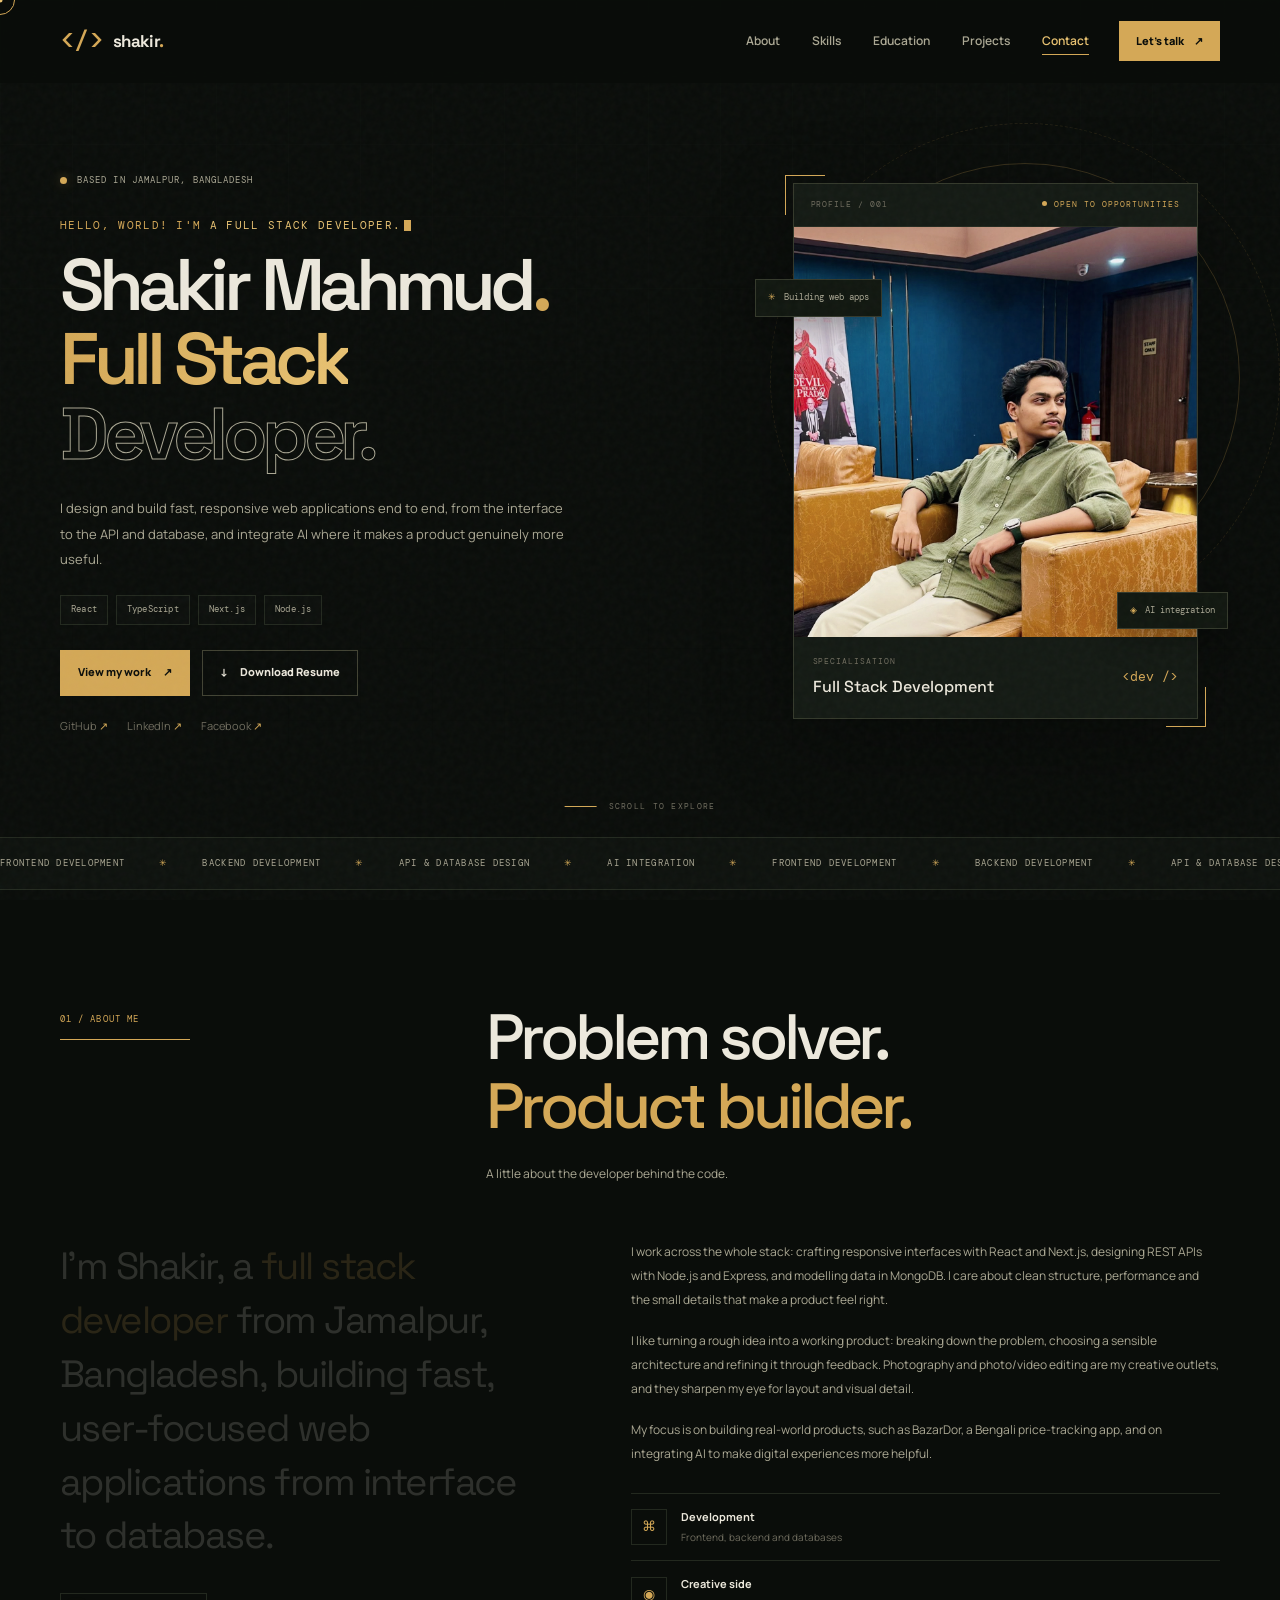
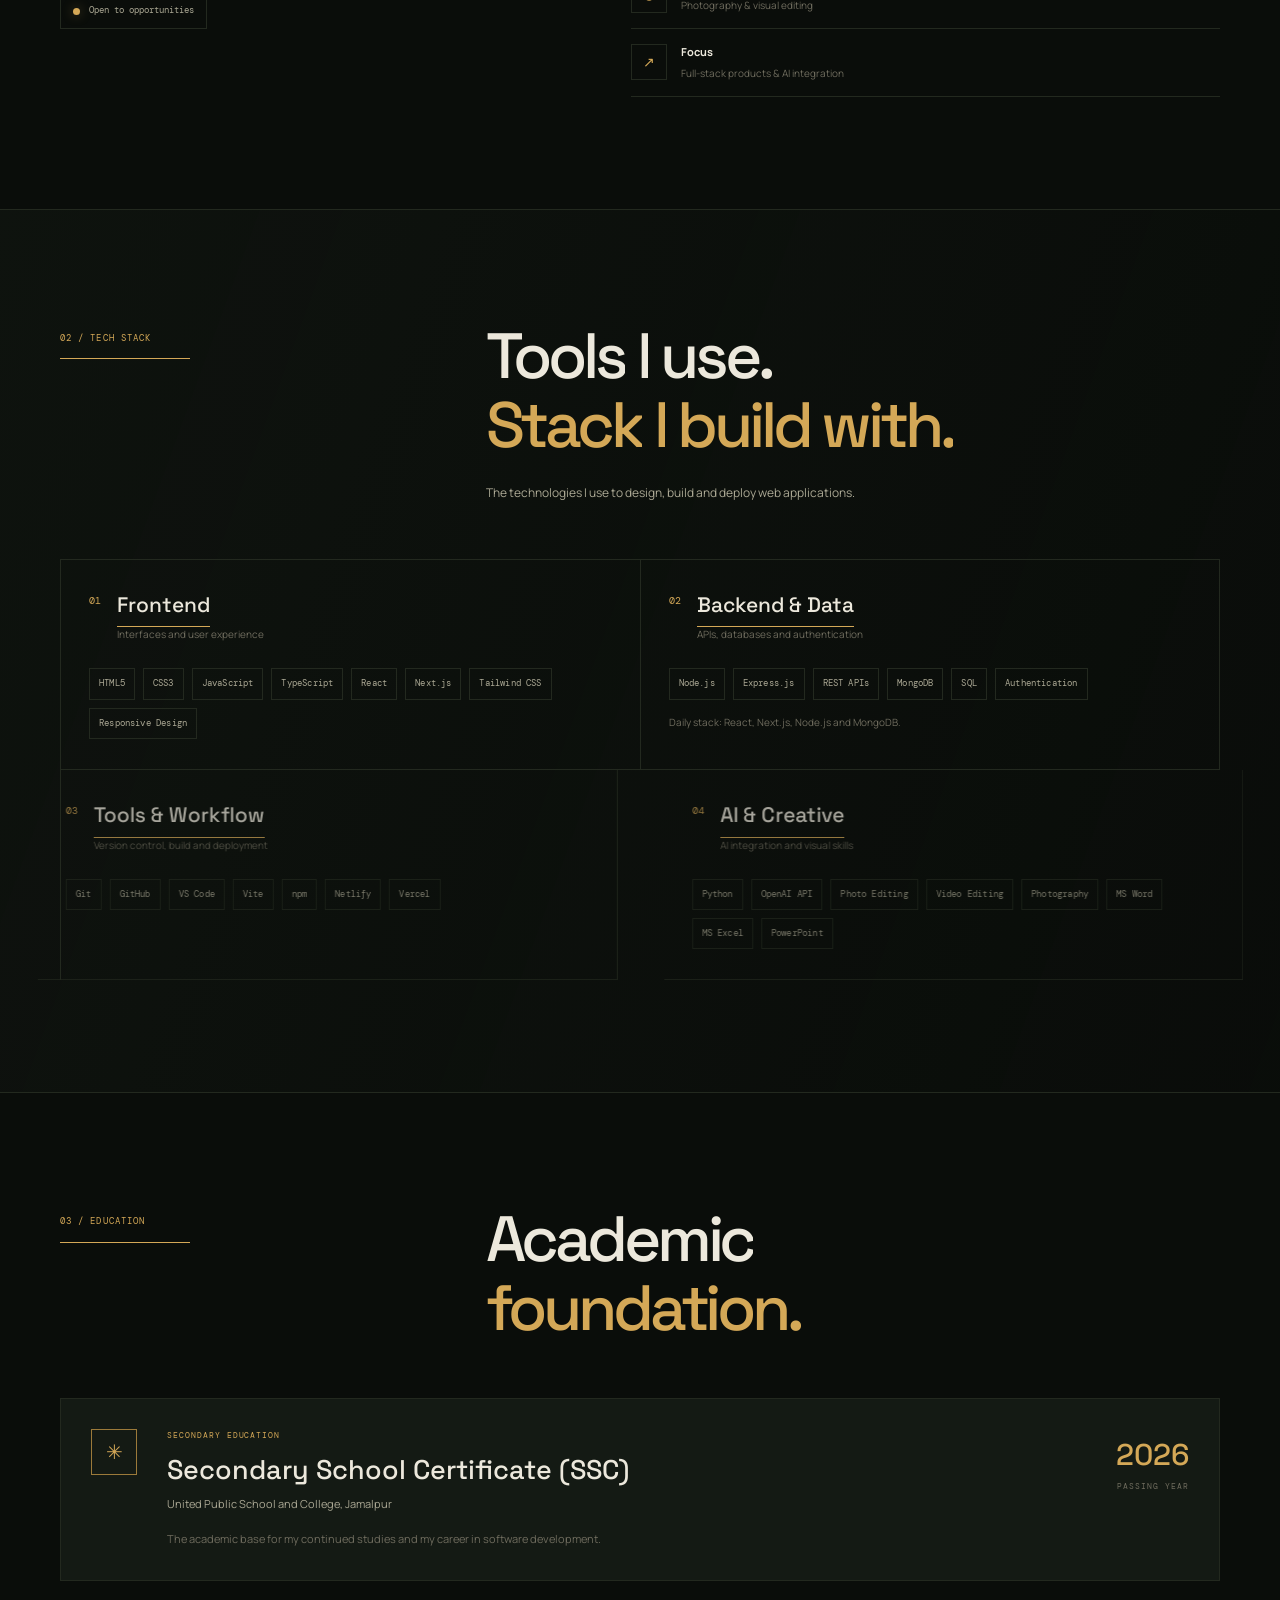
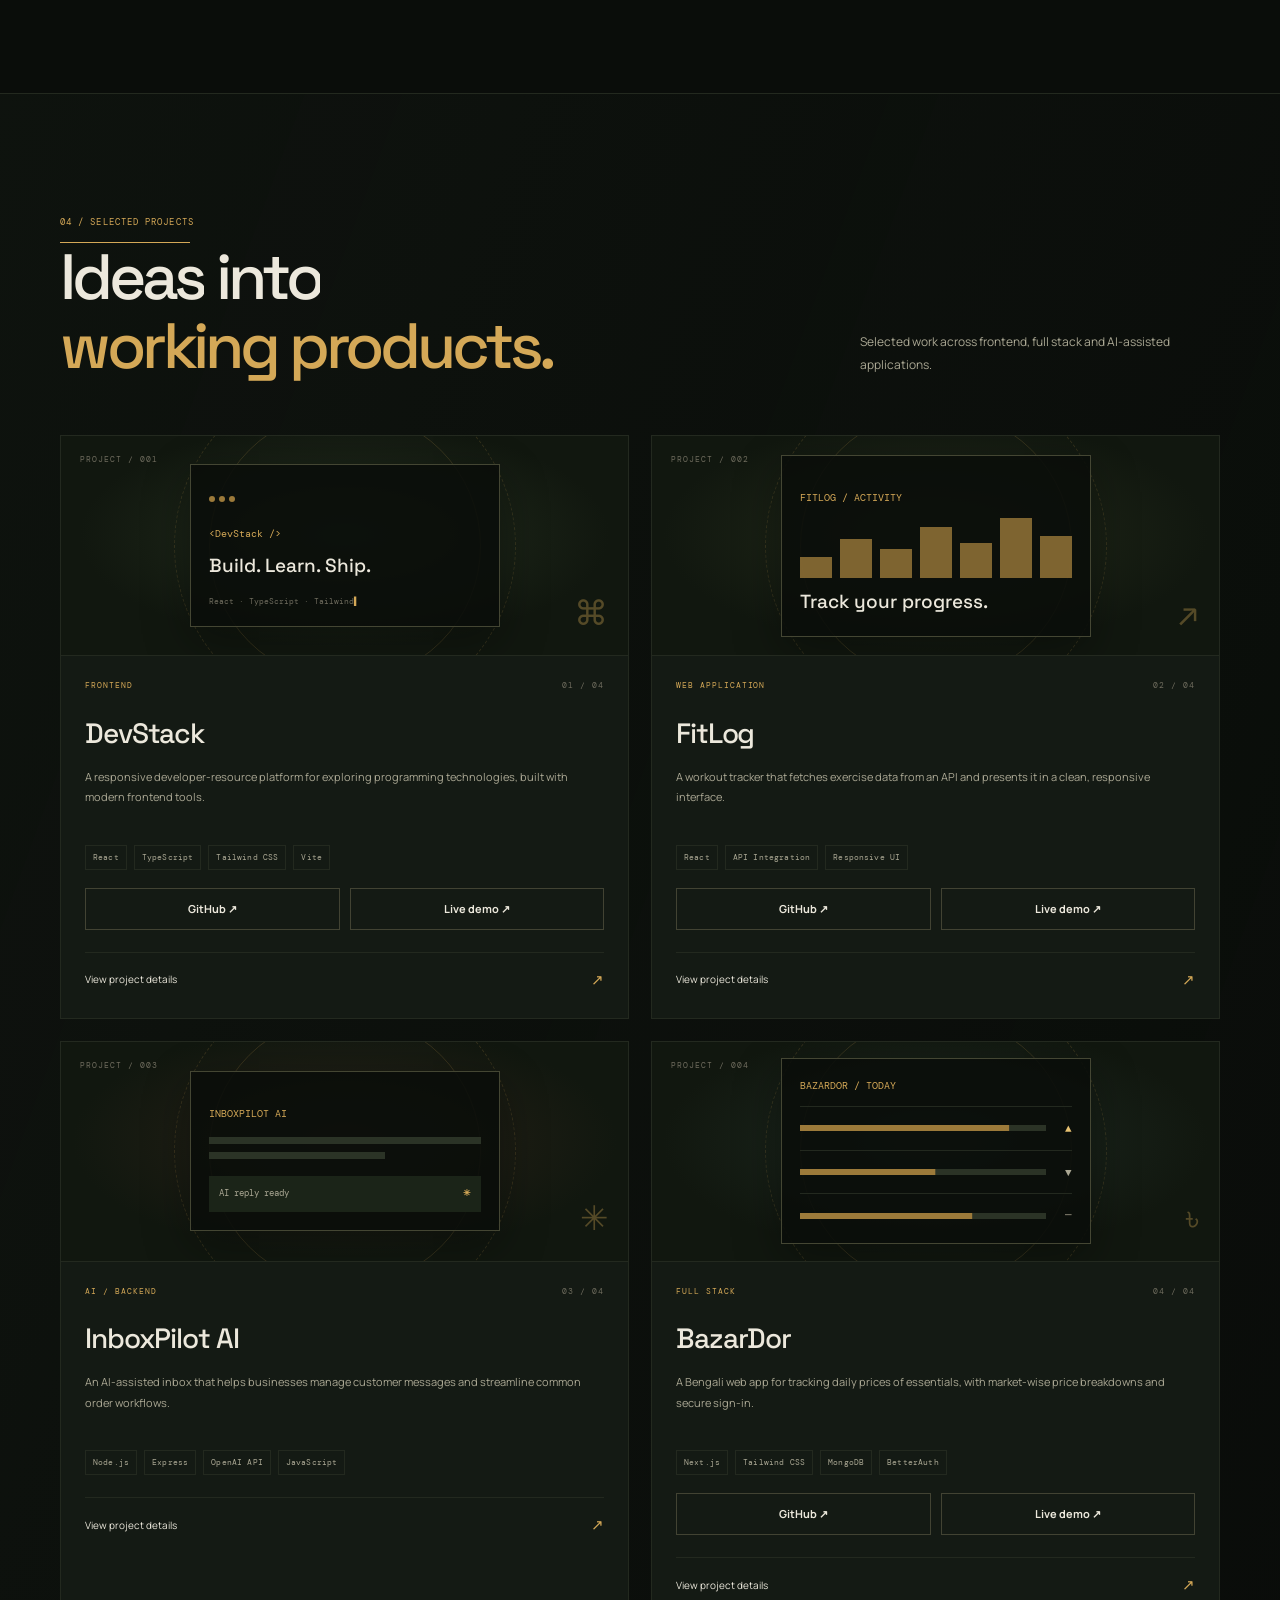
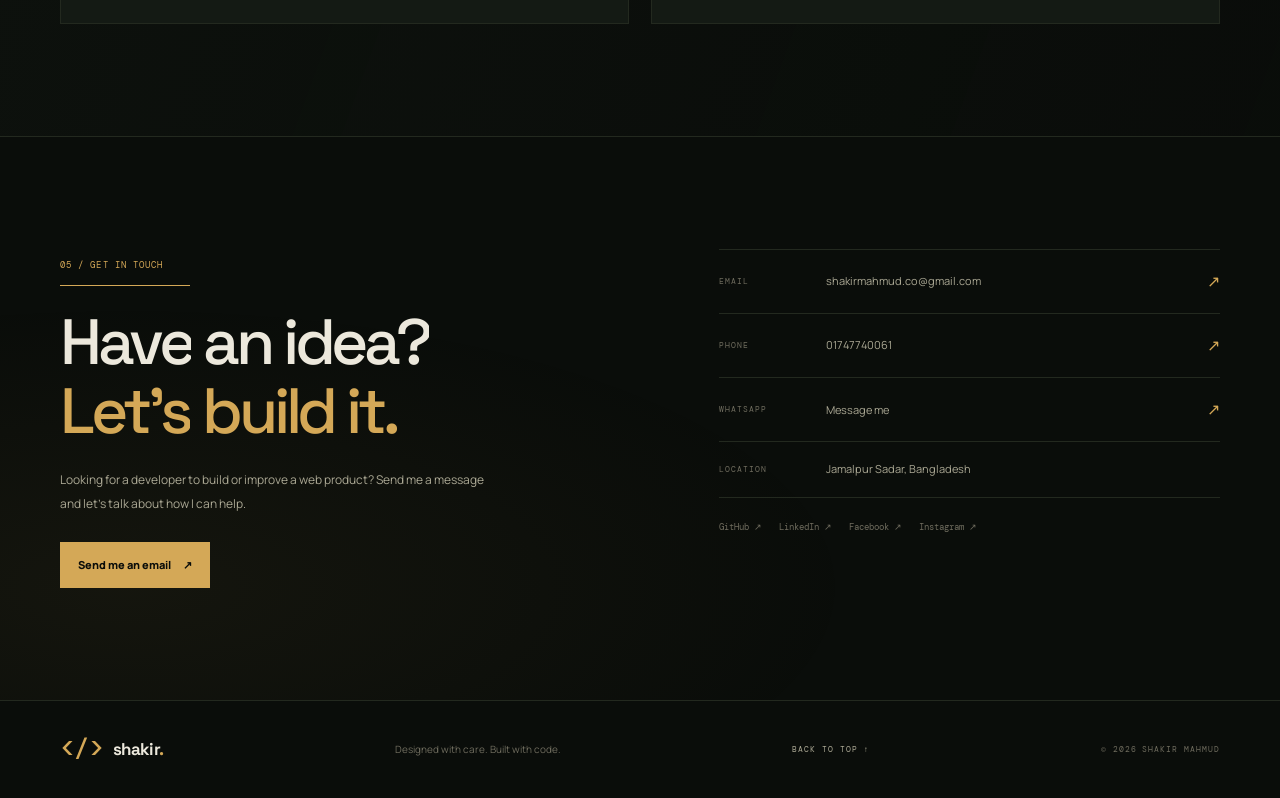
<file: index.html>
<!doctype html>
<html lang="en">
  <head>
    <meta charset="UTF-8" />
    <meta name="viewport" content="width=device-width, initial-scale=1.0" />
    <meta name="theme-color" content="#0a0d0a" />
    <meta
      name="description"
      content="Shakir Mahmud — Full Stack Developer building responsive web applications with React, Next.js, Node.js and MongoDB, with a focus on AI integration."
    />
    <title>Shakir Mahmud — Full Stack Developer</title>
    <link rel="preconnect" href="https://fonts.googleapis.com" />
    <link rel="preconnect" href="https://fonts.gstatic.com" crossorigin />
    <link
      href="https://fonts.googleapis.com/css2?family=DM+Mono:wght@400;500&family=Manrope:wght@400;500;600;700;800&family=Space+Grotesk:wght@400;500;600;700&display=swap"
      rel="stylesheet"
    />
    <link rel="stylesheet" href="style.css" />
    <link rel="stylesheet" href="enhance.css" />
    <script src="script.js" defer></script>
  </head>
  <body>
    <a class="skip-link" href="#main">Skip to content</a>
    <div class="scroll-progress" id="scrollProgress" aria-hidden="true"></div>
    <div class="cursor-dot" id="cursorDot" aria-hidden="true"></div>
    <div class="cursor-ring" id="cursorRing" aria-hidden="true"></div>
    <div class="background-grid" aria-hidden="true"></div>

    <header class="site-header" id="top">
      <nav class="navbar container" aria-label="Main navigation">
        <a class="brand" href="#top" aria-label="Shakir Mahmud home">
          <span class="brand-mark" aria-hidden="true">&lt;/&gt;</span>
          <span>shakir<span class="brand-dot">.</span></span>
        </a>
        <button
          class="menu-toggle"
          id="menuToggle"
          type="button"
          aria-label="Open navigation menu"
          aria-expanded="false"
          aria-controls="navLinks"
        >
          <span></span><span></span>
        </button>
        <ul class="nav-links" id="navLinks">
          <li><a href="#about">About</a></li>
          <li><a href="#skills">Skills</a></li>
          <li><a href="#education">Education</a></li>
          <li><a href="#projects">Projects</a></li>
          <li><a href="#contact">Contact</a></li>
        </ul>
        <a class="nav-cta" href="#contact"
          >Let's talk <span aria-hidden="true">↗</span></a
        >
      </nav>
    </header>

    <main id="main">
      <!-- Hero -->
      <section class="hero section-shell" aria-labelledby="heroTitle">
        <div class="container hero-grid">
          <div class="hero-copy">
            <p class="eyebrow">
              <span class="status-dot" aria-hidden="true"></span>BASED IN
              JAMALPUR, BANGLADESH
            </p>
            <p class="code-kicker">Hello, world! I'm</p>
            <h1 id="heroTitle">
              Shakir Mahmud<span class="title-period">.</span><br />
              <span class="hero-title-accent">Full Stack</span><br />
              <span class="hero-title-outline">Developer.</span>
            </h1>
            <p class="hero-description">
              I design and build fast, responsive web applications end to end,
              from the interface to the API and database, and integrate AI where
              it makes a product genuinely more useful.
            </p>
            <div class="hero-tech-tags" aria-label="Main technologies">
              <span>React</span><span>TypeScript</span><span>Next.js</span
              ><span>Node.js</span>
            </div>
            <div class="hero-actions">
              <a class="button button-primary magnetic" href="#projects"
                >View my work <span aria-hidden="true">↗</span></a
              >
              <a
                class="button button-secondary"
                href="assets/resume.pdf"
                download="Shakir-Mahmud-Resume.pdf"
                id="resumeButton"
                ><span aria-hidden="true">↓</span> Download Resume</a
              >
            </div>
            <div class="hero-socials" aria-label="Social profiles">
              <a
                href="#"
                target="_blank"
                rel="noreferrer"
                aria-label="GitHub profile"
                data-social="github"
                >GitHub <span>↗</span></a
              >
              <a
                href="#"
                target="_blank"
                rel="noreferrer"
                aria-label="LinkedIn profile"
                data-social="linkedin"
                >LinkedIn <span>↗</span></a
              >
              <a
                href="#"
                target="_blank"
                rel="noreferrer"
                aria-label="Facebook profile"
                data-social="facebook"
                >Facebook <span>↗</span></a
              >
            </div>
          </div>

          <div class="hero-visual">
            <div class="hero-orbit orbit-one" aria-hidden="true"></div>
            <div class="hero-orbit orbit-two" aria-hidden="true"></div>
            <div class="portrait-card tilt-card" id="tiltFrame">
              <div class="portrait-topline">
                <span>PROFILE / 001</span
                ><span class="live-indicator">OPEN TO OPPORTUNITIES</span>
              </div>
              <div class="portrait-image-wrap">
                <img
                  src="profile.jpg"
                  alt="Shakir Mahmud"
                  class="portrait-image"
                />
              </div>
              <div class="portrait-caption">
                <div>
                  <span class="caption-label">SPECIALISATION</span
                  ><strong>Full Stack Development</strong>
                </div>
                <span class="portrait-code" aria-hidden="true"
                  >&lt;dev /&gt;</span
                >
              </div>
              <span class="portrait-corner corner-tl" aria-hidden="true"></span>
              <span class="portrait-corner corner-br" aria-hidden="true"></span>
            </div>
            <div class="floating-chip chip-code" aria-hidden="true">
              <span>✳</span> Building web apps
            </div>
            <div class="floating-chip chip-ai" aria-hidden="true">
              <span>◈</span> AI integration
            </div>
          </div>
        </div>
        <a class="scroll-indicator" href="#about"
          ><span class="scroll-line"></span> SCROLL TO EXPLORE</a
        >
      </section>

      <!-- Marquee -->
      <div class="tech-marquee" aria-label="Areas of expertise">
        <div class="marquee-track">
          <span>FRONTEND DEVELOPMENT <b>✳</b></span
          ><span>BACKEND DEVELOPMENT <b>✳</b></span
          ><span>API &amp; DATABASE DESIGN <b>✳</b></span
          ><span>AI INTEGRATION <b>✳</b></span>
          <span>FRONTEND DEVELOPMENT <b>✳</b></span
          ><span>BACKEND DEVELOPMENT <b>✳</b></span
          ><span>API &amp; DATABASE DESIGN <b>✳</b></span
          ><span>AI INTEGRATION <b>✳</b></span>
          <span>FRONTEND DEVELOPMENT <b>✳</b></span
          ><span>BACKEND DEVELOPMENT <b>✳</b></span
          ><span>API &amp; DATABASE DESIGN <b>✳</b></span
          ><span>AI INTEGRATION <b>✳</b></span>
          <span>FRONTEND DEVELOPMENT <b>✳</b></span
          ><span>BACKEND DEVELOPMENT <b>✳</b></span
          ><span>API &amp; DATABASE DESIGN <b>✳</b></span
          ><span>AI INTEGRATION <b>✳</b></span>
        </div>
      </div>

      <!-- About -->
      <section
        class="section-shell section"
        id="about"
        aria-labelledby="aboutTitle"
      >
        <div class="container">
          <div class="section-heading reveal">
            <p class="section-index">01 / ABOUT ME</p>
            <h2 id="aboutTitle">
              Problem solver.<br /><span>Product builder.</span>
            </h2>
            <p class="section-intro">
              A little about the developer behind the code.
            </p>
          </div>
          <div class="about-grid">
            <div class="about-statement reveal">
              <p>
                I’m Shakir, a
                <span class="text-accent">full stack developer</span> from
                Jamalpur, Bangladesh, building fast, user-focused web
                applications from interface to database.
              </p>
              <div class="about-badge">
                <span class="status-dot" aria-hidden="true"></span>Open to
                opportunities
              </div>
            </div>
            <div class="about-details reveal reveal-delay-1">
              <p>
                I work across the whole stack: crafting responsive interfaces
                with React and Next.js, designing REST APIs with Node.js and
                Express, and modelling data in MongoDB. I care about clean
                structure, performance and the small details that make a product
                feel right.
              </p>
              <p>
                I like turning a rough idea into a working product: breaking
                down the problem, choosing a sensible architecture and refining
                it through feedback. Photography and photo/video editing are my
                creative outlets, and they sharpen my eye for layout and visual
                detail.
              </p>
              <p>
                My focus is on building real-world products, such as BazarDor, a
                Bengali price-tracking app, and on integrating AI to make
                digital experiences more helpful.
              </p>
              <div class="about-facts">
                <div>
                  <span class="fact-symbol">⌘</span
                  ><span
                    ><strong>Development</strong
                    ><small>Frontend, backend and databases</small></span
                  >
                </div>
                <div>
                  <span class="fact-symbol">◉</span
                  ><span
                    ><strong>Creative side</strong
                    ><small>Photography &amp; visual editing</small></span
                  >
                </div>
                <div>
                  <span class="fact-symbol">↗</span
                  ><span
                    ><strong>Focus</strong
                    ><small
                      >Full-stack products &amp; AI integration</small
                    ></span
                  >
                </div>
              </div>
            </div>
          </div>
        </div>
      </section>

      <!-- Skills -->
      <section
        class="section-shell section section-muted"
        id="skills"
        aria-labelledby="skillsTitle"
      >
        <div class="container">
          <div class="section-heading reveal">
            <p class="section-index">02 / TECH STACK</p>
            <h2 id="skillsTitle">
              Tools I use.<br /><span>Stack I build with.</span>
            </h2>
            <p class="section-intro">
              The technologies I use to design, build and deploy web
              applications.
            </p>
          </div>
          <div class="skill-groups">
            <article class="skill-group reveal">
              <div class="skill-group-head">
                <span class="skill-group-number">01</span>
                <div>
                  <h3>Frontend</h3>
                  <p>Interfaces and user experience</p>
                </div>
              </div>
              <div class="skill-pills">
                <span>HTML5</span><span>CSS3</span><span>JavaScript</span
                ><span>TypeScript</span><span>React</span><span>Next.js</span
                ><span>Tailwind CSS</span><span>Responsive Design</span>
              </div>
            </article>
            <article class="skill-group reveal reveal-delay-1">
              <div class="skill-group-head">
                <span class="skill-group-number">02</span>
                <div>
                  <h3>Backend &amp; Data</h3>
                  <p>APIs, databases and authentication</p>
                </div>
              </div>
              <div class="skill-pills">
                <span>Node.js</span><span>Express.js</span><span>REST APIs</span
                ><span>MongoDB</span><span>SQL</span><span>Authentication</span>
              </div>
              <p class="skill-note">
                Daily stack: React, Next.js, Node.js and MongoDB.
              </p>
            </article>
            <article class="skill-group reveal">
              <div class="skill-group-head">
                <span class="skill-group-number">03</span>
                <div>
                  <h3>Tools &amp; Workflow</h3>
                  <p>Version control, build and deployment</p>
                </div>
              </div>
              <div class="skill-pills">
                <span>Git</span><span>GitHub</span><span>VS Code</span
                ><span>Vite</span><span>npm</span><span>Netlify</span
                ><span>Vercel</span>
              </div>
            </article>
            <article class="skill-group reveal reveal-delay-1">
              <div class="skill-group-head">
                <span class="skill-group-number">04</span>
                <div>
                  <h3>AI &amp; Creative</h3>
                  <p>AI integration and visual skills</p>
                </div>
              </div>
              <div class="skill-pills">
                <span>Python</span><span>OpenAI API</span
                ><span>Photo Editing</span><span>Video Editing</span
                ><span>Photography</span><span>MS Word</span
                ><span>MS Excel</span><span>PowerPoint</span>
              </div>
            </article>
          </div>
        </div>
      </section>

      <!-- Education -->
      <section
        class="section-shell section"
        id="education"
        aria-labelledby="educationTitle"
      >
        <div class="container">
          <div class="section-heading reveal">
            <p class="section-index">03 / EDUCATION</p>
            <h2 id="educationTitle">Academic<br /><span>foundation.</span></h2>
          </div>
          <article class="education-card reveal">
            <div class="education-icon" aria-hidden="true">✳</div>
            <div class="education-copy">
              <p class="card-overline">SECONDARY EDUCATION</p>
              <h3>Secondary School Certificate (SSC)</h3>
              <p>United Public School and College, Jamalpur</p>
              <p class="education-note">
                The academic base for my continued studies and my career in
                software development.
              </p>
            </div>
            <div class="education-year">
              <strong>2026</strong><span>PASSING YEAR</span>
            </div>
          </article>
        </div>
      </section>

      <!-- Projects -->
      <section
        class="section-shell section section-muted"
        id="projects"
        aria-labelledby="projectsTitle"
      >
        <div class="container">
          <div class="section-heading section-heading-row reveal">
            <div>
              <p class="section-index">04 / SELECTED PROJECTS</p>
              <h2 id="projectsTitle">
                Ideas into<br /><span>working products.</span>
              </h2>
            </div>
            <p class="section-intro">
              Selected work across frontend, full stack and AI-assisted
              applications.
            </p>
          </div>
          <div class="project-grid">
            <article class="project-card reveal" data-project="devstack">
              <div
                class="project-art project-art-devstack"
                role="img"
                aria-label="Abstract code interface illustration"
              >
                <span class="project-art-label">PROJECT / 001</span>
                <div class="code-window" aria-hidden="true">
                  <i></i><i></i><i></i><span>&lt;DevStack /&gt;</span
                  ><b>Build. Learn. Ship.</b
                  ><small>React · TypeScript · Tailwind</small>
                </div>
                <span class="project-art-symbol" aria-hidden="true">⌘</span>
              </div>
              <div class="project-card-body">
                <div class="project-meta">
                  <span>FRONTEND</span><span>01 / 04</span>
                </div>
                <h3>DevStack</h3>
                <p>
                  A responsive developer-resource platform for exploring
                  programming technologies, built with modern frontend tools.
                </p>
                <div class="project-tech">
                  <span>React</span><span>TypeScript</span
                  ><span>Tailwind CSS</span><span>Vite</span>
                </div>
                <button
                  class="project-details-button"
                  type="button"
                  data-open-project="devstack"
                >
                  View project details <span>↗</span>
                </button>
              </div>
            </article>

            <article
              class="project-card reveal reveal-delay-1"
              data-project="fitlog"
            >
              <div
                class="project-art project-art-fitlog"
                role="img"
                aria-label="Abstract fitness dashboard illustration"
              >
                <span class="project-art-label">PROJECT / 002</span>
                <div class="fitness-window" aria-hidden="true">
                  <span>FITLOG / ACTIVITY</span>
                  <div class="fitness-bars">
                    <i></i><i></i><i></i><i></i><i></i><i></i><i></i>
                  </div>
                  <b>Track your progress.</b>
                </div>
                <span class="project-art-symbol" aria-hidden="true">↗</span>
              </div>
              <div class="project-card-body">
                <div class="project-meta">
                  <span>WEB APPLICATION</span><span>02 / 04</span>
                </div>
                <h3>FitLog</h3>
                <p>
                  A workout tracker that fetches exercise data from an API and
                  presents it in a clean, responsive interface.
                </p>
                <div class="project-tech">
                  <span>React</span><span>API Integration</span
                  ><span>Responsive UI</span>
                </div>
                <button
                  class="project-details-button"
                  type="button"
                  data-open-project="fitlog"
                >
                  View project details <span>↗</span>
                </button>
              </div>
            </article>

            <article
              class="project-card reveal reveal-delay-2"
              data-project="inboxpilot"
            >
              <div
                class="project-art project-art-inbox"
                role="img"
                aria-label="Abstract AI inbox dashboard illustration"
              >
                <span class="project-art-label">PROJECT / 003</span>
                <div class="inbox-window" aria-hidden="true">
                  <span>INBOXPILOT AI</span>
                  <div class="inbox-line"></div>
                  <div class="inbox-line short"></div>
                  <div class="inbox-reply">AI reply ready <b>✳</b></div>
                </div>
                <span class="project-art-symbol" aria-hidden="true">✳</span>
              </div>
              <div class="project-card-body">
                <div class="project-meta">
                  <span>AI / BACKEND</span><span>03 / 04</span>
                </div>
                <h3>InboxPilot AI</h3>
                <p>
                  An AI-assisted inbox that helps businesses manage customer
                  messages and streamline common order workflows.
                </p>
                <div class="project-tech">
                  <span>Node.js</span><span>Express</span><span>OpenAI API</span
                  ><span>JavaScript</span>
                </div>
                <button
                  class="project-details-button"
                  type="button"
                  data-open-project="inboxpilot"
                >
                  View project details <span>↗</span>
                </button>
              </div>
            </article>
          </div>
        </div>
      </section>

      <!-- Project details modal -->
      <dialog
        class="project-dialog"
        id="projectDialog"
        aria-labelledby="dialogTitle"
      >
        <div class="dialog-topbar">
          <span>PROJECT DETAILS</span
          ><button
            type="button"
            class="dialog-close"
            id="dialogClose"
            aria-label="Close project details"
          >
            ×
          </button>
        </div>
        <div class="dialog-content">
          <p class="section-index" id="dialogIndex">PROJECT / 001</p>
          <h2 id="dialogTitle">Project title</h2>
          <p id="dialogDescription"></p>
          <div class="dialog-detail-grid">
            <div>
              <span class="detail-label">TECH STACK</span>
              <div class="dialog-tech" id="dialogTech"></div>
            </div>
            <div>
              <span class="detail-label">CHALLENGES</span>
              <p id="dialogChallenges"></p>
            </div>
            <div>
              <span class="detail-label">FUTURE IMPROVEMENTS</span>
              <p id="dialogFuture"></p>
            </div>
          </div>
          <div class="dialog-actions">
            <a
              class="button button-primary"
              href="#"
              id="dialogLive"
              target="_blank"
              rel="noreferrer"
              >Live demo ↗</a
            >
            <a
              class="button button-secondary"
              href="#"
              id="dialogGithub"
              target="_blank"
              rel="noreferrer"
              >GitHub repository ↗</a
            >
          </div>
        </div>
      </dialog>

      <!-- Contact -->
      <section
        class="section-shell section contact-section"
        id="contact"
        aria-labelledby="contactTitle"
      >
        <div class="container contact-grid">
          <div class="contact-copy reveal">
            <p class="section-index">05 / GET IN TOUCH</p>
            <h2 id="contactTitle">
              Have an idea?<br /><span>Let’s build it.</span>
            </h2>
            <p>
              Looking for a developer to build or improve a web product? Send me
              a message and let’s talk about how I can help.
            </p>
            <a
              class="button button-primary magnetic"
              href="mailto:sm2854419@gmail.com"
              >Send me an email <span aria-hidden="true">↗</span></a
            >
          </div>
          <div class="contact-links reveal reveal-delay-1">
            <a class="contact-row" href="mailto:shakirmahmud.co@gmail.com"
              ><span class="contact-label">EMAIL</span
              ><span class="contact-value">shakirmahmud.co@gmail.com</span
              ><span class="contact-arrow">↗</span></a
            >
            <a class="contact-row" href="tel:01747740061"
              ><span class="contact-label">PHONE</span
              ><span class="contact-value">01747740061</span
              ><span class="contact-arrow">↗</span></a
            >
            <a
              class="contact-row"
              href="https://wa.me/8801747740061"
              target="_blank"
              rel="noreferrer"
              ><span class="contact-label">WHATSAPP</span
              ><span class="contact-value">Message me</span
              ><span class="contact-arrow">↗</span></a
            >
            <div class="contact-location">
              <span class="contact-label">LOCATION</span
              ><span class="contact-value"
                > Jamalpur Sadar, Bangladesh</span
              >
            </div>
            <div class="social-links">
              <a href="https://github.com/Shakir4Mahmud" target="_blank" rel="noreferrer" data-social="github"
                >GitHub ↗</a
              >
              <a
                href="https://www.linkedin.com/in/shakir-mahmud/"
                target="_blank"
                rel="noreferrer"
                data-social="linkedin"
                >LinkedIn ↗</a
              >
              <a
                href="https://www.facebook.com/Shakir.x.01"
                target="_blank"
                rel="noreferrer"
                data-social="facebook"
                >Facebook ↗</a
              >
              <a
                href="https://www.instagram.com/exotic.shakir/"
                target="_blank"
                rel="noreferrer"
                data-social="instagram"
                >Instagram ↗</a
              >
              <a href="#" target="_blank" rel="noreferrer" data-social="x"
                >X ↗</a
              >
            </div>
          </div>
        </div>
      </section>
    </main>

    <footer class="site-footer">
      <div class="container footer-inner">
        <a class="brand" href="#top"
          ><span class="brand-mark" aria-hidden="true">&lt;/&gt;</span
          ><span>shakir<span class="brand-dot">.</span></span></a
        >
        <p>Designed with care. Built with code.</p>
        <a class="back-to-top" href="#top">BACK TO TOP ↑</a>
        <small>© <span id="currentYear">2026</span> SHAKIR MAHMUD</small>
      </div>
    </footer>
  </body>
</html>
</file>
<file: style.css>
@import url('https://fonts.googleapis.com/css2?family=DM+Mono:wght@400;500&family=Manrope:wght@400;500;600;700;800&family=Space+Grotesk:wght@400;500;600;700&display=swap');

:root {
  --bg: #0a0d0a;
  --bg-soft: #0e120e;
  --surface: #141a14;
  --surface-2: #1a221a;
  --paper: #ece8dc;
  --paper-dim: #aba894;
  --paper-faint: #6f6c5e;
  --gold: #d4a857;
  --gold-bright: #e8c272;
  --gold-deep: #9c7a3a;
  --rule: #23291f;
  --rule-soft: #1a201a;
  --display: 'Space Grotesk', sans-serif;
  --body: 'Manrope', sans-serif;
  --mono: 'DM Mono', monospace;
  --container: 1160px;
}

* {
  box-sizing: border-box;
  margin: 0;
  padding: 0
}

html {
  scroll-behavior: smooth;
  scroll-padding-top: 100px
}

body {
  background: var(--bg);
  color: var(--paper);
  font-family: var(--body);
  line-height: 1.7;
  overflow-x: hidden
}

body:before {
  content: "";
  position: fixed;
  inset: 0;
  pointer-events: none;
  z-index: 50;
  opacity: .13;
  background-image: url("data:image/svg+xml,%3Csvg viewBox='0 0 180 180' xmlns='http://www.w3.org/2000/svg'%3E%3Cfilter id='n'%3E%3CfeTurbulence type='fractalNoise' baseFrequency='.8' numOctaves='3' stitchTiles='stitch'/%3E%3C/filter%3E%3Crect width='100%25' height='100%25' filter='url(%23n)' opacity='.25'/%3E%3C/svg%3E")
}

::selection {
  background: var(--gold);
  color: var(--bg)
}

a {
  color: inherit;
  text-decoration: none
}

button {
  font: inherit;
  cursor: pointer
}

img {
  display: block;
  max-width: 100%
}

.container {
  width: min(var(--container), calc(100% - 64px));
  margin-inline: auto
}

.skip-link {
  position: fixed;
  top: -60px;
  left: 15px;
  z-index: 9999;
  padding: 10px 14px;
  background: var(--gold);
  color: var(--bg)
}

.skip-link:focus {
  top: 15px
}

.scroll-progress {
  position: fixed;
  z-index: 200;
  top: 0;
  left: 0;
  width: 0;
  height: 2px;
  background: var(--gold)
}

.background-grid {
  position: fixed;
  inset: 0;
  pointer-events: none;
  opacity: .12;
  background-image: linear-gradient(var(--rule) 1px, transparent 1px), linear-gradient(90deg, var(--rule) 1px, transparent 1px);
  background-size: 72px 72px;
  mask-image: linear-gradient(to bottom, black, transparent 85%);
  z-index: -1
}

/* Header / navigation */
.site-header {
  position: sticky;
  top: 0;
  z-index: 100;
  width: 100%;
  background: rgba(10, 13, 10, .88);
  backdrop-filter: blur(18px);
  border-bottom: 1px solid transparent;
  transition: border-color .25s, background .25s
}

.site-header.scrolled {
  border-color: var(--rule);
  background: rgba(10, 13, 10, .96)
}

.navbar {
  min-height: 82px;
  display: flex;
  align-items: center;
  justify-content: space-between;
  gap: 30px
}

.brand {
  display: inline-flex;
  align-items: center;
  gap: 10px;
  flex-shrink: 0;
  font-family: var(--display);
  font-size: 17px;
  font-weight: 700;
  letter-spacing: -.04em
}

.brand-mark {
  color: var(--gold);
  font-family: var(--mono);
  font-size: 25px;
  font-weight: 500
}

.brand-dot {
  color: var(--gold)
}

.nav-links {
  display: flex;
  align-items: center;
  justify-content: center;
  gap: clamp(18px, 2.5vw, 34px);
  list-style: none;
  margin-left: auto
}

.nav-links a {
  display: block;
  color: var(--paper-dim);
  font-size: 12px;
  font-weight: 600;
  transition: color .2s
}

.nav-links a:hover,
.nav-links a[aria-current="location"] {
  color: var(--gold-bright)
}

.nav-cta {
  display: inline-flex;
  align-items: center;
  gap: 10px;
  flex-shrink: 0;
  padding: 11px 17px;
  background: var(--gold);
  color: var(--bg);
  font-size: 11px;
  font-weight: 800;
  transition: background .2s, transform .2s
}

.nav-cta:hover {
  background: var(--gold-bright);
  transform: translateY(-2px)
}

.menu-toggle {
  display: none;
  width: 42px;
  height: 40px;
  align-items: center;
  justify-content: center;
  flex-direction: column;
  gap: 6px;
  border: 1px solid var(--rule);
  background: transparent
}

.menu-toggle span {
  width: 17px;
  height: 1px;
  background: var(--paper);
  transition: transform .2s
}

.menu-toggle.active span:first-child {
  transform: translateY(3.5px) rotate(45deg)
}

.menu-toggle.active span:last-child {
  transform: translateY(-3.5px) rotate(-45deg)
}

/* Hero */
.section-shell {
  position: relative
}

.hero {
  min-height: 690px;
  display: flex;
  align-items: center;
  padding: 80px 0 92px;
  overflow: hidden
}

.hero-grid {
  display: grid;
  grid-template-columns: minmax(0, 1.05fr) minmax(340px, .85fr);
  align-items: center;
  gap: clamp(45px, 7vw, 100px)
}

.hero-copy {
  position: relative;
  z-index: 2;
  min-width: 0
}

.eyebrow,
.code-kicker,
.section-index,
.card-overline,
.caption-label,
.portrait-topline,
.project-art-label,
.project-meta,
.contact-label,
.detail-label,
.education-year span,
.back-to-top,
.site-footer small {
  font-family: var(--mono);
  text-transform: uppercase;
  letter-spacing: .12em
}

.eyebrow {
  display: flex;
  align-items: center;
  gap: 10px;
  color: var(--paper-dim);
  font-size: 9px;
  margin-bottom: 28px
}

.status-dot {
  width: 7px;
  height: 7px;
  border-radius: 50%;
  background: var(--gold);
  display: inline-block;
  box-shadow: 0 0 12px #d4a85766;
  flex-shrink: 0
}

.code-kicker {
  font-size: 11px;
  color: var(--gold);
  margin-bottom: 13px
}

.hero h1 {
  font-family: var(--display);
  font-size: clamp(48px, 5.7vw, 78px);
  font-weight: 600;
  line-height: 1.02;
  letter-spacing: -.075em;
  margin-bottom: 25px
}

.title-period {
  color: var(--gold)
}

.hero-title-accent {
  color: var(--gold)
}

.hero-title-outline {
  color: transparent;
  -webkit-text-stroke: 1px var(--paper-dim)
}

.hero-description {
  max-width: 510px;
  color: var(--paper-dim);
  font-size: 13px;
  line-height: 1.95;
  margin-bottom: 23px
}

.hero-tech-tags {
  display: flex;
  flex-wrap: wrap;
  gap: 8px;
  margin-bottom: 25px
}

.hero-tech-tags span,
.skill-pills span,
.project-tech span {
  display: inline-flex;
  align-items: center;
  padding: 6px 10px;
  border: 1px solid var(--rule);
  color: var(--paper-dim);
  font-family: var(--mono);
  font-size: 9px;
  letter-spacing: .02em
}

.hero-tech-tags span {
  background: rgba(255, 255, 255, .015)
}

.hero-actions {
  display: flex;
  flex-wrap: wrap;
  gap: 12px;
  margin-bottom: 21px
}

.button {
  display: inline-flex;
  align-items: center;
  justify-content: center;
  gap: 12px;
  min-height: 46px;
  padding: 12px 17px;
  border: 1px solid var(--gold);
  font-size: 11px;
  font-weight: 800;
  transition: transform .22s, background .22s, border-color .22s, color .22s
}

.button-primary {
  background: var(--gold);
  color: var(--bg)
}

.button-primary:hover {
  background: var(--gold-bright);
  border-color: var(--gold-bright);
  transform: translateY(-3px)
}

.button-secondary {
  background: transparent;
  color: var(--paper);
  border-color: #424333
}

.button-secondary:hover {
  color: var(--gold-bright);
  border-color: var(--gold-deep);
  transform: translateY(-3px)
}

.hero-socials {
  display: flex;
  flex-wrap: wrap;
  gap: 19px
}

.hero-socials a,
.social-links a {
  color: var(--paper-faint);
  font-size: 11px;
  transition: color .2s
}

.hero-socials a span {
  color: var(--gold)
}

.hero-socials a:hover,
.social-links a:hover {
  color: var(--gold-bright)
}

.hero-visual {
  position: relative;
  width: 100%;
  max-width: 450px;
  justify-self: end;
  perspective: 1000px;
  padding: 20px 15px 26px
}

.portrait-card {
  position: relative;
  z-index: 2;
  width: 100%;
  max-width: 405px;
  margin-inline: auto;
  background: var(--surface);
  border: 1px solid #34392b;
  transform-style: preserve-3d;
  transition: transform .18s ease-out;
  box-shadow: 0 25px 80px #0005
}

.portrait-topline {
  display: flex;
  align-items: center;
  justify-content: space-between;
  gap: 10px;
  padding: 14px 17px;
  color: var(--paper-faint);
  font-size: 8px;
  border-bottom: 1px solid var(--rule)
}

.live-indicator {
  color: var(--gold)
}

.live-indicator:before {
  content: "";
  display: inline-block;
  width: 5px;
  height: 5px;
  border-radius: 50%;
  background: var(--gold);
  margin: 0 7px 1px 0
}

.portrait-image-wrap {
  height: clamp(300px, 37vw, 410px);
  overflow: hidden;
  background: var(--surface-2)
}

.portrait-image {
  width: 100%;
  height: 100%;
  object-fit: cover;
  object-position: center 35%;
  filter: saturate(.72) contrast(1.05);
  transition: transform .7s, filter .7s
}

.portrait-card:hover .portrait-image {
  transform: scale(1.035);
  filter: saturate(.95) contrast(1.04)
}

.portrait-caption {
  display: flex;
  align-items: center;
  justify-content: space-between;
  gap: 15px;
  padding: 18px 19px
}

.caption-label {
  display: block;
  color: var(--paper-faint);
  font-size: 8px;
  margin-bottom: 5px
}

.portrait-caption strong {
  display: block;
  font-family: var(--display);
  font-size: 16px;
  font-weight: 500
}

.portrait-code {
  color: var(--gold);
  font-family: var(--mono);
  font-size: 13px
}

.portrait-corner {
  position: absolute;
  width: 40px;
  height: 40px;
  border-color: var(--gold);
  border-style: solid;
  pointer-events: none
}

.corner-tl {
  top: -9px;
  left: -9px;
  border-width: 1px 0 0 1px
}

.corner-br {
  bottom: -9px;
  right: -9px;
  border-width: 0 1px 1px 0
}

.hero-orbit {
  position: absolute;
  border: 1px solid rgba(212, 168, 87, .22);
  border-radius: 50%;
  pointer-events: none
}

.orbit-one {
  width: 430px;
  height: 430px;
  right: -20px;
  top: 0
}

.orbit-two {
  width: 510px;
  height: 510px;
  right: -60px;
  top: -40px;
  border-style: dashed;
  opacity: .55;
  animation: orbitSpin 60s linear infinite
}

@keyframes orbitSpin {
  to {
    transform: rotate(360deg)
  }
}

.floating-chip {
  position: absolute;
  z-index: 3;
  display: flex;
  align-items: center;
  gap: 8px;
  padding: 10px 12px;
  background: #111710;
  border: 1px solid #34392b;
  color: var(--paper-dim);
  font-family: var(--mono);
  font-size: 9px;
  box-shadow: 0 10px 30px #0005;
  animation: float 5s ease-in-out infinite
}

.floating-chip span {
  color: var(--gold)
}

.chip-code {
  left: -15px;
  top: 20%
}

.chip-ai {
  right: -8px;
  bottom: 20%;
  animation-delay: -2.5s
}

@keyframes float {

  0%,
  100% {
    transform: translateY(0)
  }

  50% {
    transform: translateY(-9px)
  }
}

.hero-visual-index {
  position: absolute;
  bottom: 0;
  right: 15px;
  color: var(--paper-faint);
  font-family: var(--mono);
  font-size: 9px;
  letter-spacing: .13em
}

.scroll-indicator {
  position: absolute;
  bottom: 24px;
  left: 50%;
  transform: translateX(-50%);
  display: flex;
  align-items: center;
  gap: 12px;
  color: var(--paper-faint);
  font-family: var(--mono);
  font-size: 8px;
  letter-spacing: .16em;
  white-space: nowrap
}

.scroll-line {
  display: inline-block;
  width: 32px;
  height: 1px;
  background: var(--gold)
}

/* Marquee */
.tech-marquee {
  overflow: hidden;
  border-block: 1px solid var(--rule);
  background: var(--bg-soft);
  padding: 18px 0
}

.marquee-track {
  display: flex;
  align-items: center;
  gap: 34px;
  width: max-content;
  animation: marquee 35s linear infinite
}

.marquee-track span {
  display: flex;
  align-items: center;
  gap: 34px;
  color: var(--paper-dim);
  font-family: var(--mono);
  font-size: 9px;
  letter-spacing: .14em;
  white-space: nowrap
}

.marquee-track b {
  color: var(--gold);
  font-weight: 400
}

.tech-marquee:hover .marquee-track {
  animation-play-state: paused
}

@keyframes marquee {
  to {
    transform: translateX(-50%)
  }
}

/* Shared sections */
.section {
  padding: 112px 0;
  border-bottom: 1px solid var(--rule)
}

.section-muted {
  background: linear-gradient(110deg, rgba(20, 26, 20, .45), rgba(10, 13, 10, .15))
}

.section-heading {
  display: grid;
  grid-template-columns: .7fr 1.3fr;
  gap: 30px;
  align-items: start;
  margin-bottom: 54px
}

.section-index {
  color: var(--gold);
  font-size: 9px;
  padding-top: 9px
}

.section-heading h2,
.contact-copy h2 {
  font-family: var(--display);
  font-size: clamp(39px, 5vw, 64px);
  font-weight: 500;
  line-height: 1.08;
  letter-spacing: -.065em
}

.section-heading h2 span,
.contact-copy h2 span {
  color: var(--gold)
}

.section-intro {
  grid-column: 2;
  max-width: 520px;
  color: var(--paper-dim);
  font-size: 12px;
  line-height: 1.9;
  margin-top: -8px
}

.section-heading-row {
  grid-template-columns: 1fr 1fr;
  align-items: end
}

.section-heading-row .section-intro {
  grid-column: auto;
  margin: 0 0 5px auto;
  max-width: 360px
}

/* About */
.about-grid {
  display: grid;
  grid-template-columns: .9fr 1.1fr;
  gap: clamp(35px, 7vw, 95px)
}

.about-statement>p {
  font-family: var(--display);
  font-size: clamp(25px, 3vw, 38px);
  line-height: 1.42;
  letter-spacing: -.04em
}

.text-accent {
  color: var(--gold)
}

.about-badge {
  display: inline-flex;
  align-items: center;
  gap: 9px;
  margin-top: 30px;
  padding: 9px 12px;
  border: 1px solid var(--rule);
  color: var(--paper-dim);
  font-family: var(--mono);
  font-size: 9px
}

.about-details>p {
  color: var(--paper-dim);
  font-size: 12px;
  line-height: 2;
  margin-bottom: 17px
}

.about-facts {
  display: grid;
  grid-template-columns: 1fr;
  gap: 0;
  margin-top: 27px;
  border-top: 1px solid var(--rule)
}

.about-facts>div {
  display: flex;
  align-items: center;
  gap: 14px;
  padding: 14px 0;
  border-bottom: 1px solid var(--rule)
}

.fact-symbol {
  display: grid;
  place-items: center;
  width: 36px;
  height: 36px;
  border: 1px solid var(--rule);
  color: var(--gold);
  font-family: var(--mono);
  font-size: 14px;
  flex-shrink: 0
}

.about-facts strong,
.about-facts small {
  display: block
}

.about-facts strong {
  font-size: 11px;
  font-weight: 700
}

.about-facts small {
  color: var(--paper-faint);
  font-size: 10px;
  margin-top: 3px
}

/* Skills */
.skill-groups {
  display: grid;
  grid-template-columns: repeat(2, minmax(0, 1fr));
  border-top: 1px solid var(--rule);
  border-left: 1px solid var(--rule)
}

.skill-group {
  padding: 27px 28px 30px;
  border-right: 1px solid var(--rule);
  border-bottom: 1px solid var(--rule);
  transition: background .25s
}

.skill-group:hover {
  background: rgba(212, 168, 87, .025)
}

.skill-group-head {
  display: flex;
  align-items: flex-start;
  gap: 16px;
  margin-bottom: 25px
}

.skill-group-number {
  color: var(--gold);
  font-family: var(--mono);
  font-size: 10px;
  padding-top: 5px
}

.skill-group h3 {
  font-family: var(--display);
  font-size: 21px;
  font-weight: 500
}

.skill-group-head p {
  color: var(--paper-faint);
  font-size: 10px;
  margin-top: 4px
}

.skill-pills {
  display: flex;
  flex-wrap: wrap;
  gap: 8px
}

.skill-pills span {
  padding: 7px 9px
}

.skill-note {
  color: var(--paper-faint);
  font-size: 10px;
  margin-top: 14px
}

/* Education */
.education-card {
  display: grid;
  grid-template-columns: 52px 1fr auto;
  gap: 24px;
  align-items: start;
  padding: 30px;
  background: var(--surface);
  border: 1px solid var(--rule)
}

.education-icon {
  display: grid;
  place-items: center;
  width: 46px;
  height: 46px;
  border: 1px solid var(--gold-deep);
  color: var(--gold);
  font-size: 20px
}

.card-overline {
  font-size: 8px;
  color: var(--gold);
  margin-bottom: 10px
}

.education-copy h3 {
  font-family: var(--display);
  font-size: clamp(19px, 2.4vw, 27px);
  font-weight: 500;
  line-height: 1.3;
  margin-bottom: 8px
}

.education-copy>p:not(.card-overline) {
  color: var(--paper-dim);
  font-size: 11px
}

.education-copy .education-note {
  max-width: 570px;
  margin-top: 15px;
  line-height: 1.9;
  color: var(--paper-faint) !important
}

.education-year {
  text-align: right
}

.education-year strong {
  display: block;
  color: var(--gold);
  font-family: var(--display);
  font-size: 30px;
  font-weight: 500
}

.education-year span {
  display: block;
  color: var(--paper-faint);
  font-size: 8px
}

.education-footnote {
  color: var(--paper-faint);
  font-size: 10px;
  margin-top: 16px
}

/* Projects */
.project-grid {
  display: grid;
  grid-template-columns: repeat(2, minmax(0, 1fr));
  gap: 22px
}

.project-card {
  min-width: 0;
  overflow: hidden;
  background: var(--surface);
  border: 1px solid var(--rule);
  transition: transform .3s, border-color .3s, background .3s
}

.project-card:hover {
  transform: translateY(-5px);
  border-color: var(--gold-deep);
  background: #171d15
}

.project-art {
  position: relative;
  min-height: 220px;
  display: grid;
  place-items: center;
  overflow: hidden;
  background: #11170f;
  border-bottom: 1px solid var(--rule)
}

.project-art:before,
.project-art:after {
  content: "";
  position: absolute;
  border: 1px solid rgba(212, 168, 87, .17);
  border-radius: 50%;
  width: 270px;
  height: 270px
}

.project-art:after {
  width: 340px;
  height: 340px;
  border-style: dashed
}

.project-art-label {
  position: absolute;
  left: 19px;
  top: 17px;
  color: var(--paper-faint);
  font-size: 8px;
  z-index: 2
}

.project-art-symbol {
  position: absolute;
  right: 20px;
  bottom: 13px;
  color: rgba(212, 168, 87, .35);
  font-family: var(--display);
  font-size: 34px;
  z-index: 2
}

.project-art-devstack {
  background: radial-gradient(ellipse at 50% 45%, #25301f 0%, #11170f 66%)
}

.project-art-fitlog {
  background: radial-gradient(ellipse at 50% 45%, #242c1b 0%, #11170f 68%)
}

.project-art-inbox {
  background: radial-gradient(ellipse at 50% 45%, #292318 0%, #11170f 68%)
}

.code-window,
.fitness-window,
.inbox-window {
  position: relative;
  z-index: 1;
  width: min(75%, 310px);
  padding: 18px;
  background: rgba(10, 13, 10, .88);
  border: 1px solid #444633;
  box-shadow: 0 15px 45px #0005
}

.code-window i {
  display: inline-block;
  width: 6px;
  height: 6px;
  border-radius: 50%;
  background: var(--gold-deep);
  margin-right: 4px
}

.code-window>span,
.fitness-window>span,
.inbox-window>span {
  display: block;
  margin-top: 15px;
  color: var(--gold);
  font-family: var(--mono);
  font-size: 10px
}

.code-window b,
.fitness-window>b {
  display: block;
  margin-top: 8px;
  font-family: var(--display);
  font-size: 19px;
  font-weight: 500
}

.code-window small {
  display: block;
  margin-top: 12px;
  color: var(--paper-faint);
  font-family: var(--mono);
  font-size: 8px
}

.fitness-bars {
  height: 60px;
  display: flex;
  align-items: end;
  gap: 8px;
  margin-top: 12px
}

.fitness-bars i {
  flex: 1;
  background: var(--gold-deep);
  height: 35%;
  opacity: .8
}

.fitness-bars i:nth-child(2) {
  height: 65%
}

.fitness-bars i:nth-child(3) {
  height: 48%
}

.fitness-bars i:nth-child(4) {
  height: 85%
}

.fitness-bars i:nth-child(5) {
  height: 58%
}

.fitness-bars i:nth-child(6) {
  height: 100%
}

.fitness-bars i:nth-child(7) {
  height: 70%
}

.inbox-line {
  height: 7px;
  width: 100%;
  background: #2b3326;
  margin-top: 15px
}

.inbox-line.short {
  width: 65%;
  margin-top: 8px
}

.inbox-reply {
  margin-top: 17px;
  padding: 10px;
  background: #1b2418;
  color: var(--paper-dim);
  font-family: var(--mono);
  font-size: 9px
}

.inbox-reply b {
  float: right;
  color: var(--gold)
}

.project-card-body {
  padding: 23px 24px 25px
}

.project-meta {
  display: flex;
  justify-content: space-between;
  gap: 10px;
  color: var(--gold);
  font-size: 8px
}

.project-meta span:last-child {
  color: var(--paper-faint)
}

.project-card h3 {
  font-family: var(--display);
  font-size: 28px;
  font-weight: 500;
  letter-spacing: -.04em;
  margin-top: 17px
}

.project-card-body>p {
  min-height: 60px;
  color: var(--paper-dim);
  font-size: 11px;
  line-height: 1.9;
  margin-top: 9px
}

.project-tech {
  display: flex;
  flex-wrap: wrap;
  gap: 7px;
  margin-top: 18px
}

.project-tech span {
  font-size: 8px;
  padding: 5px 7px
}

.project-details-button {
  display: flex;
  align-items: center;
  justify-content: space-between;
  gap: 15px;
  width: 100%;
  margin-top: 22px;
  padding: 14px 0 0;
  background: transparent;
  border: 0;
  border-top: 1px solid var(--rule);
  color: var(--paper);
  font-size: 10px;
  text-align: left;
  transition: color .2s
}

.project-details-button span {
  color: var(--gold);
  font-size: 15px
}

.project-details-button:hover {
  color: var(--gold-bright)
}

.projects-note {
  display: flex;
  align-items: center;
  gap: 10px;
  color: var(--paper-faint);
  font-size: 10px;
  margin-top: 24px
}

.projects-note span {
  color: var(--gold)
}

/* Dialog */
.project-dialog {
  width: min(650px, calc(100% - 30px));
  max-height: 85vh;
  overflow: auto;
  margin: auto;
  padding: 0;
  background: var(--surface);
  color: var(--paper);
  border: 1px solid var(--gold-deep);
  box-shadow: 0 30px 100px #0009
}

.project-dialog::backdrop {
  background: rgba(0, 0, 0, .78);
  backdrop-filter: blur(5px)
}

.dialog-topbar {
  display: flex;
  align-items: center;
  justify-content: space-between;
  padding: 16px 24px;
  border-bottom: 1px solid var(--rule);
  color: var(--gold);
  font-family: var(--mono);
  font-size: 9px;
  letter-spacing: .13em
}

.dialog-close {
  width: 32px;
  height: 32px;
  border: 1px solid var(--rule);
  background: transparent;
  color: var(--paper);
  font-size: 23px;
  line-height: 1
}

.dialog-close:hover {
  color: var(--gold);
  border-color: var(--gold-deep)
}

.dialog-content {
  padding: 28px
}

.dialog-content h2 {
  font-family: var(--display);
  font-size: clamp(32px, 5vw, 48px);
  font-weight: 500;
  letter-spacing: -.05em;
  margin: 12px 0
}

.dialog-content>p:not(.section-index),
.dialog-detail-grid p {
  color: var(--paper-dim);
  font-size: 12px;
  line-height: 1.9
}

.dialog-detail-grid {
  display: grid;
  grid-template-columns: 1fr 1fr;
  gap: 25px;
  margin-top: 30px
}

.dialog-detail-grid>div:last-child {
  grid-column: 1/-1
}

.detail-label {
  display: block;
  color: var(--gold);
  font-size: 8px;
  margin-bottom: 10px
}

.dialog-tech {
  display: flex;
  flex-wrap: wrap;
  gap: 7px
}

.dialog-tech span {
  border: 1px solid var(--rule);
  padding: 5px 8px;
  color: var(--paper-dim);
  font-family: var(--mono);
  font-size: 9px
}

.dialog-actions {
  display: flex;
  flex-wrap: wrap;
  gap: 10px;
  margin-top: 28px
}

.dialog-actions a[hidden] {
  display: none
}

/* Contact / footer */
.contact-section {
  background: radial-gradient(ellipse at 10% 80%, rgba(212, 168, 87, .055), transparent 45%)
}

.contact-grid {
  display: grid;
  grid-template-columns: 1fr .9fr;
  gap: clamp(40px, 8vw, 105px);
  align-items: start
}

.contact-copy h2 {
  margin-top: 22px
}

.contact-copy>p:not(.section-index) {
  max-width: 440px;
  color: var(--paper-dim);
  font-size: 12px;
  line-height: 1.95;
  margin: 22px 0 27px
}

.contact-links {
  border-top: 1px solid var(--rule)
}

.contact-row,
.contact-location {
  display: grid;
  grid-template-columns: 95px minmax(0, 1fr) 20px;
  align-items: center;
  gap: 12px;
  padding: 18px 0;
  border-bottom: 1px solid var(--rule)
}

.contact-label {
  color: var(--paper-faint);
  font-size: 8px
}

.contact-value {
  color: var(--paper-dim);
  font-size: 11px;
  overflow-wrap: anywhere
}

.contact-arrow {
  color: var(--gold);
  text-align: right
}

.contact-row:hover .contact-value {
  color: var(--gold-bright)
}

.contact-location {
  grid-template-columns: 95px minmax(0, 1fr)
}

.social-links {
  display: flex;
  flex-wrap: wrap;
  gap: 17px;
  margin-top: 22px
}

.social-links a {
  font-family: var(--mono);
  font-size: 9px
}

.site-footer {
  padding: 27px 0
}

.footer-inner {
  display: flex;
  align-items: center;
  justify-content: space-between;
  gap: 22px
}

.footer-inner>p {
  color: var(--paper-faint);
  font-size: 10px
}

.back-to-top {
  color: var(--paper-dim);
  font-size: 8px;
  transition: color .2s
}

.back-to-top:hover {
  color: var(--gold)
}

.site-footer small {
  color: var(--paper-faint);
  font-size: 8px
}

/* Animations and cursor */
.reveal {
  opacity: 0;
  transform: translateY(22px);
  transition: opacity .7s ease, transform .7s ease
}

.reveal.visible {
  opacity: 1;
  transform: translateY(0)
}

.reveal-delay-1 {
  transition-delay: .12s
}

.reveal-delay-2 {
  transition-delay: .22s
}

.cursor-dot,
.cursor-ring {
  position: fixed;
  top: 0;
  left: 0;
  z-index: 999;
  pointer-events: none;
  border-radius: 50%;
  opacity: 0
}

.cursor-dot {
  width: 5px;
  height: 5px;
  background: var(--gold-bright);
  transform: translate(-50%, -50%)
}

.cursor-ring {
  width: 30px;
  height: 30px;
  border: 1px solid var(--gold);
  transform: translate(-50%, -50%);
  transition: width .2s, height .2s, border-color .2s
}

.cursor-ring.cursor-hover {
  width: 46px;
  height: 46px;
  border-color: var(--gold-bright)
}

body.custom-cursor-enabled,
body.custom-cursor-enabled a,
body.custom-cursor-enabled button {
  cursor: none
}

body.custom-cursor-enabled .cursor-dot,
body.custom-cursor-enabled .cursor-ring {
  opacity: 1
}

@media(hover:none), (pointer:coarse) {

  .cursor-dot,
  .cursor-ring {
    display: none !important
  }
}

/* Responsive layout */
@media(max-width:1000px) {
  .container {
    width: min(var(--container), calc(100% - 44px))
  }

  .navbar {
    gap: 20px
  }

  .nav-links {
    gap: 17px
  }

  .hero {
    min-height: 650px
  }

  .hero-grid {
    grid-template-columns: minmax(0, 1fr) minmax(300px, .8fr);
    gap: 35px
  }

  .hero h1 {
    font-size: clamp(46px, 6vw, 66px)
  }

  .hero-visual {
    padding-inline: 10px
  }

  .floating-chip {
    font-size: 8px
  }

  .chip-code {
    left: -5px
  }

  .chip-ai {
    right: -4px
  }

  .section {
    padding: 90px 0
  }
}

@media(max-width:760px) {
  .container {
    width: calc(100% - 40px)
  }

  .navbar {
    min-height: 72px;
    justify-content: space-between
  }

  .menu-toggle {
    display: flex;
    margin-left: auto
  }

  .nav-cta {
    display: none
  }

  .nav-links {
    position: absolute;
    top: 100%;
    left: 0;
    right: 0;
    display: none;
    flex-direction: column;
    align-items: stretch;
    gap: 0;
    margin: 0;
    padding: 8px 20px 18px;
    background: rgba(10, 13, 10, .98);
    border-bottom: 1px solid var(--rule)
  }

  .nav-links.open {
    display: flex
  }

  .nav-links li {
    width: 100%
  }

  .nav-links a {
    padding: 12px 2px;
    border-bottom: 1px solid var(--rule-soft);
    font-size: 12px
  }

  .hero {
    padding: 65px 0 75px;
    min-height: 0
  }

  .hero-grid {
    grid-template-columns: 1fr;
    gap: 55px
  }

  .hero h1 {
    font-size: clamp(52px, 11vw, 76px)
  }

  .hero-description {
    max-width: 570px
  }

  .hero-visual {
    width: min(100%, 440px);
    justify-self: center;
    margin: 0 auto 10px
  }

  .portrait-image-wrap {
    height: clamp(320px, 85vw, 450px)
  }

  .orbit-one {
    right: 0;
    width: 100%;
    height: auto;
    aspect-ratio: 1
  }

  .orbit-two {
    right: -20px;
    width: 115%;
    height: auto;
    aspect-ratio: 1
  }

  .scroll-indicator {
    bottom: 19px
  }

  .section {
    padding: 78px 0
  }

  .section-heading,
  .section-heading-row {
    grid-template-columns: 1fr;
    gap: 17px;
    margin-bottom: 35px
  }

  .section-intro,
  .section-heading-row .section-intro {
    grid-column: auto;
    margin: 0;
    max-width: 520px
  }

  .about-grid,
  .contact-grid {
    grid-template-columns: 1fr;
    gap: 35px
  }

  .about-statement>p {
    max-width: 600px
  }

  .skill-groups {
    grid-template-columns: 1fr
  }

  .skill-group {
    padding: 23px
  }

  .project-grid {
    grid-template-columns: 1fr
  }

  .project-art {
    min-height: 230px
  }

  .project-card-body>p {
    min-height: 0
  }

  .contact-grid {
    gap: 40px
  }

  .footer-inner {
    flex-wrap: wrap
  }
}

@media(max-width:480px) {
  .container {
    width: calc(100% - 32px)
  }

  .brand {
    font-size: 16px
  }

  .brand-mark {
    font-size: 22px
  }

  .hero {
    padding-top: 50px
  }

  .hero h1 {
    font-size: clamp(45px, 12.5vw, 60px)
  }

  .eyebrow {
    font-size: 8px;
    letter-spacing: .08em
  }

  .hero-actions {
    align-items: stretch;
    flex-direction: column
  }

  .hero-actions .button {
    width: 100%
  }

  .hero-socials {
    gap: 14px
  }

  .hero-visual {
    width: calc(100% - 15px)
  }

  .portrait-topline {
    font-size: 7px;
    padding: 12px
  }

  .portrait-caption {
    padding: 15px
  }

  .portrait-caption strong {
    font-size: 14px
  }

  .floating-chip {
    padding: 8px;
    font-size: 7px
  }

  .chip-code {
    left: -8px
  }

  .chip-ai {
    right: -8px
  }

  .section-heading h2,
  .contact-copy h2 {
    font-size: clamp(36px, 10vw, 48px)
  }

  .education-card {
    grid-template-columns: 42px 1fr;
    gap: 16px;
    padding: 20px
  }

  .education-icon {
    width: 40px;
    height: 40px
  }

  .education-year {
    grid-column: 2;
    text-align: left;
    display: flex;
    align-items: center;
    gap: 10px;
    margin-top: 5px
  }

  .education-year strong {
    font-size: 23px
  }

  .project-card-body {
    padding: 20px
  }

  .dialog-content {
    padding: 20px
  }

  .dialog-detail-grid {
    grid-template-columns: 1fr;
    gap: 20px
  }

  .dialog-detail-grid>div:last-child {
    grid-column: auto
  }

  .contact-row {
    grid-template-columns: 75px minmax(0, 1fr) 15px;
    gap: 8px
  }

  .contact-location {
    grid-template-columns: 75px minmax(0, 1fr);
    gap: 8px
  }

  .footer-inner {
    align-items: flex-start;
    flex-direction: column;
    gap: 14px
  }
}

@media(prefers-reduced-motion:reduce) {

  *,
  *::before,
  *::after {
    scroll-behavior: auto !important;
    animation-duration: .01ms !important;
    animation-iteration-count: 1 !important;
    transition-duration: .01ms !important
  }

  .reveal {
    opacity: 1;
    transform: none
  }
}

/* Infinite Scroll Indicator Animation */
.scroll-indicator {
  animation: scrollPulse 2s ease-in-out infinite;
}

.scroll-line {
  transform-origin: left center;
  animation: scrollLine 2s ease-in-out infinite;
}

@keyframes scrollPulse {
  0%, 100% {
    opacity: 0.45;
    transform: translate(-50%, 0);
  }

  50% {
    opacity: 1;
    transform: translate(-50%, -5px);
  }
}

@keyframes scrollLine {
  0%, 100% {
    transform: scaleX(0.5);
    opacity: 0.5;
  }

  50% {
    transform: scaleX(1);
    opacity: 1;
  }
}
</file>
<file: enhance.css>
/* enhance.css — style.css er PORE load hobe */
html {
    -webkit-tap-highlight-color: transparent
}

.button,
.nav-cta,
.project-details-button,
.menu-toggle,
.dialog-close {
    touch-action: manipulation;
    position: relative;
    overflow: hidden
}

:focus-visible {
    outline: 2px solid var(--gold-bright);
    outline-offset: 3px
}

/* ---- Page-load intro (hero) ---- */
.hero-copy>*,
.hero-visual {
    opacity: 0;
    animation: rise .9s cubic-bezier(.2, .7, .2, 1) forwards
}

.hero-copy>*:nth-child(1) {
    animation-delay: .05s
}

.hero-copy>*:nth-child(2) {
    animation-delay: .15s
}

.hero-copy>*:nth-child(3) {
    animation-delay: .25s
}

.hero-copy>*:nth-child(4) {
    animation-delay: .38s
}

.hero-copy>*:nth-child(5) {
    animation-delay: .48s
}

.hero-copy>*:nth-child(6) {
    animation-delay: .58s
}

.hero-copy>*:nth-child(7) {
    animation-delay: .68s
}

.hero-visual {
    animation-delay: .35s
}

@keyframes rise {
    from {
        opacity: 0;
        transform: translateY(34px)
    }

    to {
        opacity: 1;
        transform: none
    }
}

.hero h1 .hero-title-accent {
    background: linear-gradient(100deg, var(--gold), var(--gold-bright), var(--gold));
    background-size: 200% 100%;
    -webkit-background-clip: text;
    background-clip: text;
    color: transparent;
    animation: shine 5s linear infinite
}

@keyframes shine {
    to {
        background-position: -200% 0
    }
}

.hero-title-outline {
    transition: color .4s, -webkit-text-stroke-color .4s
}

.hero h1:hover .hero-title-outline {
    color: var(--paper);
    -webkit-text-stroke-color: var(--paper)
}

.typed {
    color: var(--gold-bright)
}

.caret {
    display: inline-block;
    width: 7px;
    height: 1em;
    margin-left: 3px;
    vertical-align: -2px;
    background: var(--gold);
    animation: blink 1s steps(2) infinite
}

@keyframes blink {
    50% {
        opacity: 0
    }
}

.hero-tech-tags span {
    transition: .25s
}

.hero-tech-tags span:hover,
.skill-pills span:hover,
.project-tech span:hover {
    border-color: var(--gold);
    color: var(--gold-bright);
    transform: translateY(-3px);
    background: rgba(212, 168, 87, .07)
}

.skill-pills span,
.project-tech span {
    transition: .25s;
    cursor: default
}

/* ---- Reveal: stronger + stagger ---- */
.reveal {
    transform: translateY(40px) scale(.98);
    transition: opacity .8s ease, transform .8s cubic-bezier(.2, .7, .2, 1)
}

.reveal.visible {
    transform: none
}

.skill-pills span {
    opacity: 0;
    transform: translateY(10px)
}

.visible .skill-pills span {
    opacity: 1;
    transform: none;
    transition: opacity .5s ease, transform .5s ease, border-color .25s, color .25s, background .25s;
    transition-delay: calc(var(--i, 0)*45ms + .2s)
}

.visible .skill-pills span:hover {
    transition-delay: 0s
}

/* ---- Spotlight cards (mouse + touch) ---- */
.project-card,
.skill-group,
.education-card,
.contact-row {
    position: relative;
    --mx: 50%;
    --my: 50%
}

.project-card:before,
.skill-group:before,
.education-card:before {
    content: "";
    position: absolute;
    inset: 0;
    pointer-events: none;
    z-index: 3;
    opacity: 0;
    transition: opacity .3s;
    background: radial-gradient(260px circle at var(--mx) var(--my), rgba(232, 194, 114, .14), transparent 65%)
}

.project-card.lit:before,
.skill-group.lit:before,
.education-card.lit:before {
    opacity: 1
}

.project-card {
    cursor: pointer;
    transition: transform .25s ease-out, border-color .3s, background .3s, box-shadow .3s;
    will-change: transform
}

.project-card:hover {
    box-shadow: 0 25px 60px #0007, 0 0 0 1px rgba(212, 168, 87, .25)
}

.project-card:active {
    transform: scale(.985)
}

.project-art-symbol {
    transition: transform .5s, color .3s
}

.project-card:hover .project-art-symbol {
    transform: rotate(20deg) scale(1.3);
    color: var(--gold)
}

.project-art:before {
    animation: orbitSpin 40s linear infinite
}

.project-art:after {
    animation: orbitSpin 55s linear infinite reverse
}

.code-window,
.fitness-window,
.inbox-window {
    transition: transform .5s
}

.project-card:hover .code-window,
.project-card:hover .fitness-window,
.project-card:hover .inbox-window {
    transform: translateY(-6px) scale(1.04)
}

.fitness-bars i {
    transform-origin: bottom;
    transform: scaleY(.2);
    transition: transform .8s cubic-bezier(.2, .7, .2, 1)
}

.visible .fitness-bars i {
    transform: none
}

.fitness-bars i:nth-child(2) {
    transition-delay: .08s
}

.fitness-bars i:nth-child(3) {
    transition-delay: .16s
}

.fitness-bars i:nth-child(4) {
    transition-delay: .24s
}

.fitness-bars i:nth-child(5) {
    transition-delay: .32s
}

.fitness-bars i:nth-child(6) {
    transition-delay: .4s
}

.fitness-bars i:nth-child(7) {
    transition-delay: .48s
}

.inbox-reply {
    animation: pulseRep 2.4s ease-in-out infinite
}

@keyframes pulseRep {
    50% {
        background: #26331f;
        color: var(--paper)
    }
}

.code-window small:after {
    content: "▍";
    color: var(--gold);
    animation: blink 1s steps(2) infinite
}

/* card action buttons (JS inject kore) */
.card-links {
    display: flex;
    gap: 10px;
    margin-top: 18px;
    position: relative;
    z-index: 4
}

.card-links a {
    flex: 1;
    display: inline-flex;
    align-items: center;
    justify-content: center;
    gap: 8px;
    min-height: 42px;
    padding: 9px 12px;
    border: 1px solid #424333;
    font-size: 11px;
    font-weight: 700;
    color: var(--paper);
    transition: .25s
}

.card-links a:hover,
.card-links a:active {
    background: var(--gold);
    color: var(--bg);
    border-color: var(--gold);
    transform: translateY(-2px)
}

.card-links a.is-empty {
    opacity: .6
}

.project-details-button {
    position: relative;
    z-index: 4
}

.project-details-button span {
    transition: transform .3s
}

.project-details-button:hover span {
    transform: translate(4px, -4px)
}

/* ---- Other hover/tap polish ---- */
.contact-row {
    transition: padding .3s, background .3s
}

.contact-row:hover,
.contact-row:active {
    padding-left: 14px;
    background: rgba(212, 168, 87, .04)
}

.contact-arrow {
    transition: transform .3s
}

.contact-row:hover .contact-arrow {
    transform: translate(4px, -4px)
}

.about-facts>div {
    transition: padding .3s, background .3s
}

.about-facts>div:hover {
    padding-left: 12px;
    background: rgba(212, 168, 87, .04)
}

.fact-symbol {
    transition: .3s
}

.about-facts>div:hover .fact-symbol {
    background: var(--gold);
    color: var(--bg);
    transform: rotate(90deg)
}

.education-card {
    transition: transform .3s, border-color .3s
}

.education-card:hover {
    transform: translateY(-4px);
    border-color: var(--gold-deep)
}

.education-icon {
    animation: spinSlow 12s linear infinite
}

@keyframes spinSlow {
    to {
        transform: rotate(360deg)
    }
}

.nav-links a {
    position: relative
}

.nav-links a:after {
    content: "";
    position: absolute;
    left: 0;
    bottom: -4px;
    height: 1px;
    width: 100%;
    background: var(--gold);
    transform: scaleX(0);
    transform-origin: left;
    transition: transform .3s
}

.nav-links a:hover:after,
.nav-links a[aria-current="location"]:after {
    transform: scaleX(1)
}

.button .ripple {
    position: absolute;
    border-radius: 50%;
    background: rgba(255, 255, 255, .35);
    transform: scale(0);
    animation: ripple .6s ease-out forwards;
    pointer-events: none
}

@keyframes ripple {
    to {
        transform: scale(4);
        opacity: 0
    }
}

.magnetic {
    transition: transform .2s ease-out, background .22s
}

/* dialog animation */
.project-dialog[open] {
    animation: dlg .35s cubic-bezier(.2, .7, .2, 1)
}

.project-dialog[open]::backdrop {
    animation: fade .35s
}

@keyframes dlg {
    from {
        opacity: 0;
        transform: translateY(30px) scale(.96)
    }

    to {
        opacity: 1;
        transform: none
    }
}

@keyframes fade {
    from {
        opacity: 0
    }
}

/* toast */
.toast {
    position: fixed;
    left: 50%;
    bottom: 24px;
    z-index: 1000;
    max-width: calc(100% - 32px);
    padding: 12px 18px;
    background: var(--surface-2);
    border: 1px solid var(--gold);
    color: var(--paper);
    font-size: 12px;
    transform: translate(-50%, 30px);
    opacity: 0;
    pointer-events: none;
    transition: .35s
}

.toast.show {
    transform: translate(-50%, 0);
    opacity: 1
}

/* ---- Mobile ---- */
.nav-links {
    transition: opacity .25s, transform .25s
}

@media(max-width:760px) {
    .nav-links {
        display: flex;
        opacity: 0;
        visibility: hidden;
        transform: translateY(-10px);
        max-height: calc(100vh - 80px);
        overflow: auto
    }

    .nav-links.open {
        opacity: 1;
        visibility: visible;
        transform: none
    }

    .nav-links a {
        padding: 15px 2px;
        font-size: 14px
    }

    .button,
    .card-links a {
        min-height: 48px
    }

    .floating-chip {
        font-size: 8px
    }

    .scroll-indicator {
        display: none
    }

    .hero-visual {
        padding-inline: 22px
    }

    .section-heading h2,
    .contact-copy h2 {
        overflow-wrap: anywhere
    }

    .education-card {
        grid-template-columns: 42px 1fr
    }

    .hero-description,
    .about-details>p,
    .section-intro,
    .contact-copy>p:not(.section-index) {
        font-size: 13.5px
    }
}

@media(hover:none) {
    .project-card:hover {
        transform: none
    }

    .hero-tech-tags span:hover {
        transform: none
    }
}

/* ---- Reduced-motion: phone e "animation remove" on thakle o animation cholbe, shudhu bishal movement komano ---- */
@media(prefers-reduced-motion:reduce) {
    html body .reveal {
        transition-duration: .7s !important;
        transition-delay: 0s !important
    }

    html body .hero-copy>*,
    html body .hero-visual {
        animation-duration: .8s !important;
        animation-iteration-count: 1 !important
    }

    html body .marquee-track {
        animation-duration: 45s !important;
        animation-iteration-count: infinite !important
    }

    html body .floating-chip,
    html body .scroll-indicator,
    html body .scroll-line,
    html body .orbit-two,
    html body .caret,
    html body .hero-title-accent,
    html body .inbox-reply {
        animation-duration: 5s !important;
        animation-iteration-count: infinite !important
    }

    html body .orbit-two {
        animation-duration: 60s !important
    }

    html body .project-card,
    html body .button,
    html body .skill-pills span,
    html body .contact-row {
        transition-duration: .25s !important
    }

    html body .fitness-bars i {
        transition-duration: .8s !important
    }
}

/* ===== v3: modal cursor, scroll system, tech-stack, BazarDor, to-top ===== */
.project-dialog,
.project-dialog * {
    cursor: auto !important
}

.project-dialog button,
.project-dialog a {
    cursor: pointer !important
}

.project-dialog .toast {
    position: fixed
}

/* split-word heading reveal */
.w {
    display: inline-block;
    overflow: hidden;
    vertical-align: top;
    padding-bottom: .16em;
    margin-bottom: -.16em
}

.wi {
    display: inline-block;
    transform: translateY(112%) rotate(5deg);
    transform-origin: left bottom;
    transition: transform .9s cubic-bezier(.2, .8, .2, 1);
    transition-delay: var(--d, 0s)
}

.visible .wi {
    transform: none
}

.section-heading h2 .w,
.section-heading h2 .wi,
.contact-copy h2 .w,
.contact-copy h2 .wi {
    color: inherit
}

.sw {
    display: inline;
    opacity: .16
}

/* scroll-scrubbed (driven by --p 0..1 from script) */
.scrub {
    opacity: calc(.08 + var(--p, 1)*.92);
    will-change: translate, opacity
}

.scrub.s-line {
    opacity: 1
}

.s-lr.from-l {
    translate: calc((1 - var(--p, 1))*-70px) 0
}

.s-lr.from-r {
    translate: calc((1 - var(--p, 1))*70px) 0
}

.s-rise {
    translate: 0 calc((1 - var(--p, 1))*70px)
}

.s-tilt {
    transform-origin: 50% 100%;
    translate: 0 calc((1 - var(--p, 1))*80px);
    rotate: 1 0 0 calc((1 - var(--p, 1))*16deg)
}

.s-wipe {
    clip-path: inset(0 calc((1 - var(--p, 1))*100%) 0 0)
}

.project-grid {
    perspective: 1400px
}

.section-heading .section-index:after,
.contact-copy .section-index:after {
    content: "";
    display: block;
    height: 1px;
    width: calc(var(--p, 1)*100%);
    max-width: 130px;
    margin-top: 12px;
    background: var(--gold)
}

.hero-copy {
    translate: 0 calc(var(--hp, 0)*-60px);
    opacity: calc(1 - var(--hp, 0)*.9)
}

.tech-marquee {
    will-change: transform
}

/* tech stack extras */
@property --ang {
    syntax: "<angle>";
    inherits: false;
    initial-value: 0deg
}

.skill-group:after {
    content: "";
    position: absolute;
    inset: -1px;
    padding: 1px;
    pointer-events: none;
    z-index: 4;
    background: conic-gradient(from var(--ang), transparent 0 70%, var(--gold) 86%, transparent 100%);
    -webkit-mask: linear-gradient(#000 0 0) content-box, linear-gradient(#000 0 0);
    -webkit-mask-composite: xor;
    mask-composite: exclude;
    opacity: 0;
    transition: opacity .4s;
    animation: ang 4s linear infinite
}

.skill-group:hover:after,
.skill-group.lit:after {
    opacity: 1
}

@keyframes ang {
    to {
        --ang: 360deg
    }
}

.skill-pills span {
    position: relative;
    overflow: hidden
}

.skill-pills span:after {
    content: "";
    position: absolute;
    top: 0;
    bottom: 0;
    left: -60%;
    width: 40%;
    background: linear-gradient(100deg, transparent, rgba(232, 194, 114, .28), transparent);
    transform: skewX(-20deg);
    animation: sweep 7s ease-in-out infinite;
    animation-delay: calc(var(--i, 0)*.45s + 1s)
}

@keyframes sweep {

    0%,
    18% {
        left: -60%
    }

    38%,
    100% {
        left: 140%
    }
}

.visible .skill-pills span {
    animation: pop .7s cubic-bezier(.2, 1.4, .4, 1) backwards;
    animation-delay: calc(var(--i, 0)*60ms + .2s)
}

@keyframes pop {
    0% {
        opacity: 0;
        transform: scale(.4) translateY(14px) rotate(-8deg)
    }

    100% {
        opacity: 1;
        transform: none
    }
}

.skill-group h3 {
    position: relative;
    display: inline-block
}

.skill-group h3:after {
    content: "";
    position: absolute;
    left: 0;
    bottom: -5px;
    height: 1px;
    width: 0;
    background: var(--gold);
    transition: width .8s .4s cubic-bezier(.2, .8, .2, 1)
}

.visible .skill-group-head h3:after,
.skill-group.visible h3:after {
    width: 100%
}

.skill-group-number {
    display: inline-block;
    transition: transform .5s
}

.skill-group:hover .skill-group-number {
    transform: scale(1.4) rotate(-8deg)
}

.skill-group:hover .skill-pills span {
    border-color: #3a3f2c
}

/* BazarDor art */
.project-art-bajar {
    background: radial-gradient(ellipse at 50% 45%, #1f2b22 0%, #11170f 68%)
}

.price-window {
    position: relative;
    z-index: 1;
    width: min(75%, 310px);
    padding: 18px;
    background: rgba(10, 13, 10, .88);
    border: 1px solid #444633;
    box-shadow: 0 15px 45px #0005;
    transition: transform .5s
}

.project-card:hover .price-window {
    transform: translateY(-6px) scale(1.04)
}

.price-window>span {
    display: block;
    color: var(--gold);
    font-family: var(--mono);
    font-size: 10px
}

.price-row {
    display: flex;
    align-items: center;
    gap: 12px;
    margin-top: 12px;
    padding-top: 12px;
    border-top: 1px solid var(--rule)
}

.price-row i {
    flex: 1;
    height: 6px;
    background: #2b3326;
    position: relative;
    overflow: hidden
}

.price-row i:after {
    content: "";
    position: absolute;
    inset: 0;
    background: var(--gold-deep);
    transform-origin: left;
    transform: scaleX(0);
    transition: transform 1.1s .3s cubic-bezier(.2, .8, .2, 1)
}

.visible .price-row i:after {
    transform: scaleX(var(--w))
}

.price-row b {
    font-family: var(--mono);
    font-size: 11px;
    font-weight: 500;
    color: var(--paper-faint);
    min-width: 14px;
    text-align: right
}

.price-row .up {
    color: var(--gold-bright);
    animation: nudge 2s ease-in-out infinite
}

.price-row .down {
    color: var(--paper-dim);
    animation: nudge 2s ease-in-out infinite reverse
}

@keyframes nudge {
    50% {
        transform: translateY(-3px)
    }
}

/* back to top */
.to-top {
    position: fixed;
    right: 20px;
    bottom: 20px;
    z-index: 150;
    width: 48px;
    height: 48px;
    display: grid;
    place-items: center;
    background: rgba(14, 18, 14, .92);
    border: 0;
    color: var(--gold-bright);
    font-size: 18px;
    border-radius: 50%;
    opacity: 0;
    visibility: hidden;
    transform: translateY(20px) scale(.8);
    transition: .35s;
    backdrop-filter: blur(8px)
}

.to-top.show {
    opacity: 1;
    visibility: visible;
    transform: none
}

.to-top:hover {
    transform: translateY(-4px);
    color: var(--bg);
    background: var(--gold)
}

.to-top svg {
    position: absolute;
    inset: 0;
    width: 100%;
    height: 100%;
    transform: rotate(-90deg)
}

.to-top circle {
    fill: none;
    stroke-width: 2
}

.to-top .ring-bg {
    stroke: var(--rule)
}

.to-top .ring {
    stroke: var(--gold);
    stroke-dasharray: 125.66;
    stroke-dashoffset: 125.66
}

.to-top span {
    position: relative
}

@media(max-width:480px) {
    .to-top {
        right: 14px;
        bottom: 14px
    }
}

@media(prefers-reduced-motion:reduce) {

    html body .skill-pills span:after,
    html body .skill-group:after {
        animation-duration: 6s !important;
        animation-iteration-count: infinite !important
    }

    html body .skill-pills span,
    html body .price-row .up,
    html body .price-row .down {
        animation-duration: .7s !important
    }

    html body .wi,
    html body .price-row i:after,
    html body .to-top {
        transition-duration: .9s !important
    }
}

[hidden] {
    display: none !important
}
</file>
